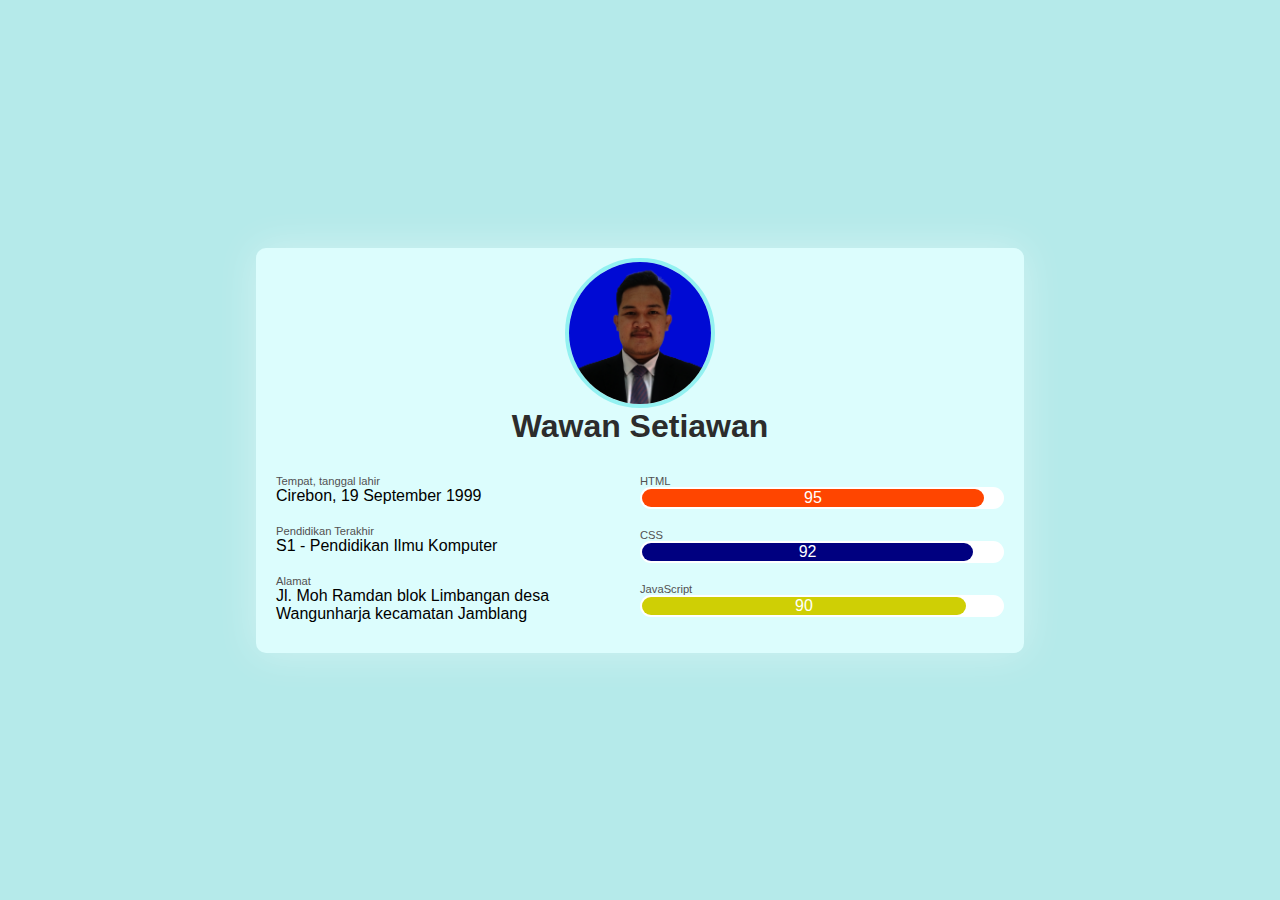
<file: Tugas-2-HTML-CSS/biodata.html>
<!DOCTYPE html>
<html lang="en">
<head>
    <meta charset="UTF-8">
    <meta http-equiv="X-UA-Compatible" content="IE=edge">
    <meta name="viewport" content="width=device-width, initial-scale=1.0">
    <title>JCC 2021 - Biodata Peserta</title>
    <link rel="stylesheet" href="./style.css">
</head>
<body>
    <div class="bio-container">
        <div class="profile-picture-container">
            <div class="profile-picture">
                <img src="foto.png" alt="">
            </div>
            <div class="profile-name">Wawan Setiawan</div>
        </div>
        <div class="bio-detail">
            <div class="private-bio">
                <div class="label-bio">Tempat, tanggal lahir</div>
                <div class="data-bio">Cirebon, 19 September 1999</div>
                <div class="label-bio">Pendidikan Terakhir</div>
                <div class="data-bio">S1 - Pendidikan Ilmu Komputer</div>
                <div class="label-bio">Alamat</div>
                <div class="data-bio">Jl. Moh Ramdan blok Limbangan desa Wangunharja kecamatan Jamblang</div>
            </div>
            <div class="skill-bio">
                <div class="skill-container">
                    <div class="label-skill">HTML</div>
                    <div class="indikator-skill">
                        <div class="html">95</div>
                    </div>
                    <div class="label-skill">CSS</div>
                    <div class="indikator-skill">
                        <div class="css">92</div>
                    </div>
                    <div class="label-skill">JavaScript</div>
                    <div class="indikator-skill">
                        <div class="js">90</div>
                    </div>
                </div>
            </div>
        </div>
    </div>
</body>
</html>
</file>
<file: Tugas-2-HTML-CSS/style.css>
*{
    margin: 0;
    padding: 0;
    box-sizing: border-box;
    font-family: -apple-system, BlinkMacSystemFont, 'Segoe UI', Roboto, Oxygen, Ubuntu, Cantarell, 'Open Sans', 'Helvetica Neue', sans-serif;
}

body{
    height: 100vh;
    background-color: #B5EAEA;
    display: flex;
    justify-content: center;
    align-items: center;
}

.bio-container{
    width: 60%;
    background-color: #dcfdfd;
    box-shadow: 0 0 40px rgba(255, 255, 255, 0.4);
    padding: 10px 20px;
    border-radius: 10px;
}

.profile-picture-container{
    width: 100%;
    display: flex;
    justify-content: center;
    flex-direction: column;
    align-items: center;
}

.profile-picture{
    height: 150px;
    width: 150px;
}

.profile-picture img{
    height: 100%;
    width: 100%;
    border-radius: 50%;
    border: 4px solid #93f1f1;
    object-fit: cover;
}

.profile-name{
    font-size: 2rem;
    font-weight: bold;
    color: rgb(44, 44, 44);
    margin-bottom: 20px;
}

.bio-detail{
    width: 100%;
    display: flex;
    margin-top: 10px;
}

.private-bio,.skill-bio{
    width: 50%;
}

.label-bio,.label-skill{
    font-size: 0.7rem;
    color: rgb(82, 81, 81);
}

.data-bio{
    font-weight: 500;
    margin-bottom: 20px;
}

.indikator-skill{
    margin-bottom: 20px;
    width: 100%;
    background-color: #fff;
    padding: 2px;
    border-radius: 20px;
}

.html,.css,.js{
    border-radius: 20px;
    text-align: center;
    color: white;
    animation: skill 1s reverse;
}

.html{
    width: 95%;
    background-color: orangered;
    animation-delay: .1s;
}

.css{
    width: 92%;
    background-color: navy;
    animation-delay: .3s;
}

.js{
    width: 90%;
    background-color: rgb(207, 207, 5);
    animation-delay: .5s;
}

@keyframes skill{
    100%{
        width:0;
    }
}
</file>
